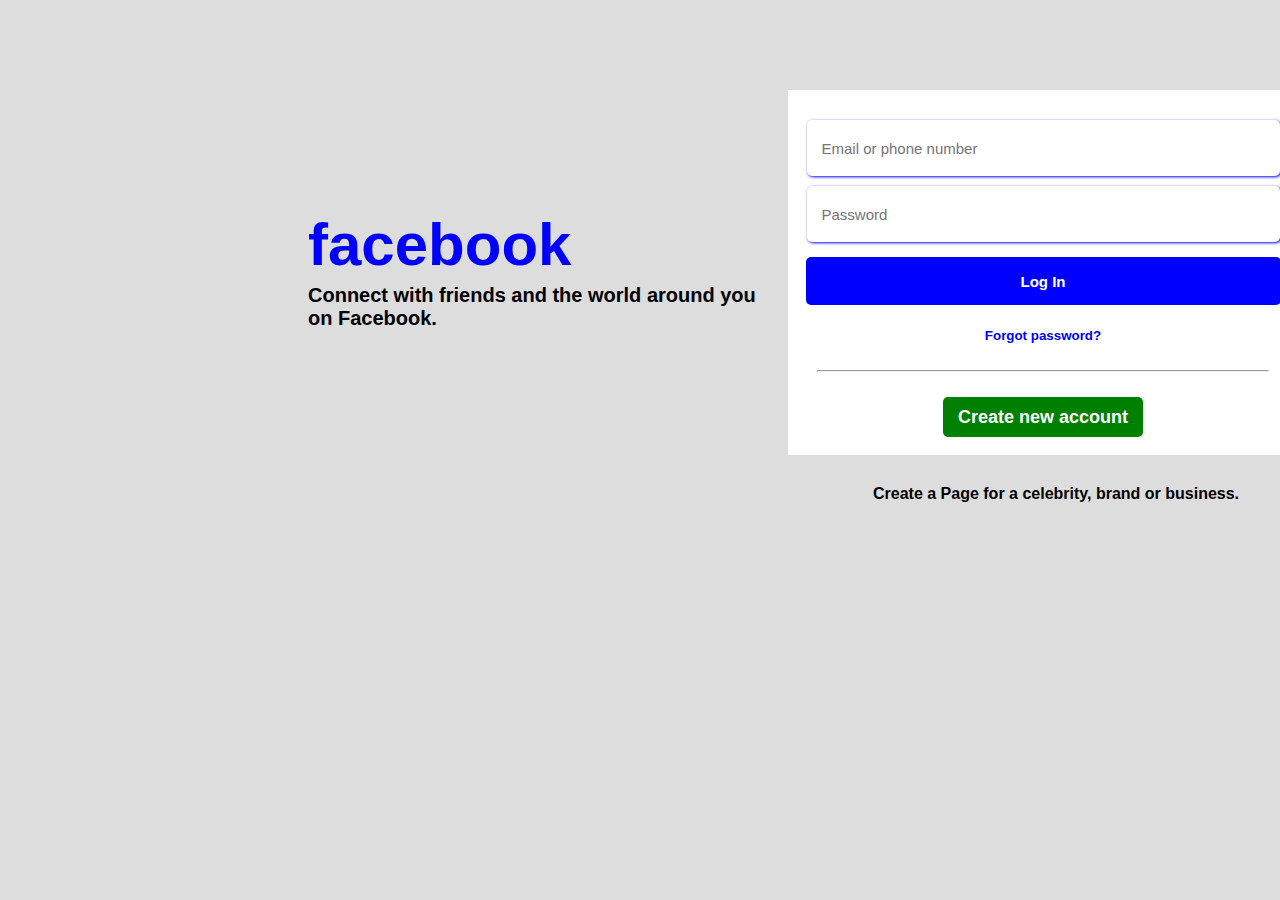
<file: index.html>
<!DOCTYPE html>
<html lang="en">
<head>
    <meta charset="UTF-8">
    <meta http-equiv="X-UA-Compatible" content="IE=edge">
    <meta name="viewport" content="width=device-width, initial-scale=1.0">
    <link rel="stylesheet" href="index.css">
    <title>Facebook</title>
</head>
<body>
    <section>
        <div class="lift">
            <div class="face">facebook</div>
            <div class="text">
                Connect with friends and the world around you on Facebook.
            </div>
        </div>
        <div class="right">
            <form>
                <div class="call">
                <div class="hold"><input type="text" placeholder="Email or phone number"></div>
                <div><input type="text" placeholder="Password"></div>
                <div><button type="button1">Log In</button></div>
                <div><button type="button2">Forgot password?</button></div>
                <div class="line"><hr></div>
                <div><button type="button3">Create new account</button></div>
                </div>
            </form>
            <div class="buttom"><a href="">Create a Page for a celebrity, brand or business.</a></div>
            <div>

            </div>
        </div>
    </section>
</body>
</html>
</file>
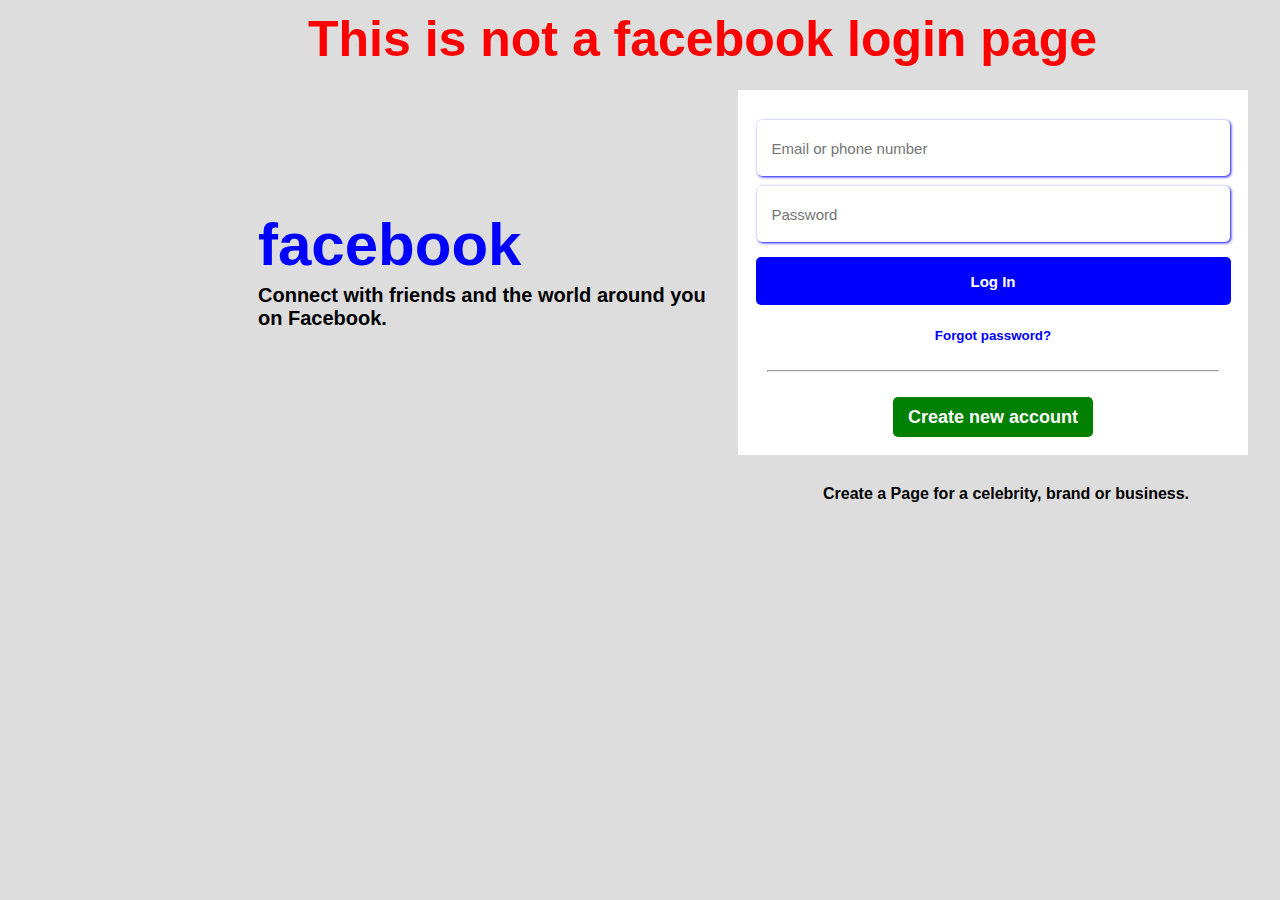
<file: Facebook.html>
<!DOCTYPE html>
<html lang="en">
<head>
    <meta charset="UTF-8">
    <meta http-equiv="X-UA-Compatible" content="IE=edge">
    <meta name="viewport" content="width=device-width, initial-scale=1.0">
    <link rel="stylesheet" href="./facebook.css">
    <title>Facebook(Page)</title>
</head>
<body>
    <div class="paragraph">This is not a facebook login page</div>
    <section>
        <div class="lift">
            <div class="face">facebook</div>
            <div class="text">
                Connect with friends and the world around you on Facebook.
            </div>
        </div>
        <div class="right">
            <form>
                <div class="call">
                <div class="hold"><input type="text" placeholder="Email or phone number"></div>
                <div><input type="text" placeholder="Password"></div>
                <div><button type="button1">Log In</button></div>
                <div><button type="button2">Forgot password?</button></div>
                <div class="line"><hr></div>
                <div><button type="button3">Create new account</button></div>
                </div>
            </form>
            <div class="buttom"><a href="">Create a Page for a celebrity, brand or business.</a></div>
            <div>

            </div>
        </div>
    </section>
</body>
</html>
</file>
<file: index.css>
body{
    /* background-color: blue; */
    background-color: rgba(221, 221, 221, 221)

}
section{
    display: flex;
    flex-direction: row;
    margin-top: 10px;
}
section .lift{
    /* background-color: blueviolet; */
    width: 850px;
    height: 500px;
    display: flex;
    flex-direction: column;
}
.lift .face{
    color: blue;
    width: 100px;
    margin-top: 200px;
    margin-left: 300px;
    font-size: 60px;
    font-family: arial;
    font-weight: bold;
}
.lift .text{
    color: black;
    width: 450px;   
    margin-left: 300px;
    margin-top: 5px;
    font-size: 20px;
    font-weight: 700;
    font-family: arial;
}
section .right{
    /* background-color: greenyellow; */
    width: 800px;
    height: 600px;
}
form{
    padding-top: 20px;
    margin-top: 80px;
    background-color: white;
    width: 510px;
    height: 345px;
    align-items: center;
    margin-left: 30px;
}
form div{
    margin: px;
    text-align: center;
    font-size: 30px;
}

form input[type="text"]{
    padding: 8px;
    margin-top: 10px;
    background-color: white;
    font-size: 15px;
    border-radius: 5px;
    width: 450px;
    height: 40px;
    box-shadow: 1px 1px 3px blue;
    padding-left: 15px;
    border: 0px gainsboro;
    border: none;
}

form button[type="button1"]{
    cursor: pointer;
    color: white;
    background-color: blue;
    width: 475px;
    height: 48px;
    border-radius: 5px;
    font-size: 15px;
    font-weight: bold;
    margin-top: 15px;
    border: 0px gainsboro;
    border: none;
}

form button[type="button2"]{
    cursor: pointer;
    color: blue;
    background-color: white;
    width: 360px;
    height: 40px;
    border-radius: 5px;
    margin-top: 10px;
    font-weight: bold;
    border: none;
    
    
}
.line hr{
    width: 450px;
    align-items: center;
}
form button[type="button3"]{
    cursor: pointer;
    color: white;
    background-color: green;
    width: 200px;
    height: 40px;
    border-radius: 5px;
    font-weight: bold;
    font-size: 18px;
    margin-top: 10px;
    border: none;
}
section .buttom{
    margin-top: 30px;
    margin-left: 115px;
    font-weight: 600;
    font-family: arial;
}
.buttom a{
    outline: 0px;
    color: black;
    /* background-color: bisque; */
    text-decoration: none;
}
</file>
<file: facebook.css>
body{
    /* background-color: blue; */
    background-color: rgba(221, 221, 221, 221)

}
.paragraph{
    font-size: 50px;
    font-family: arial;
    font-weight: bold;
    color: red;
    margin-left: 300px;
    position: absolute;
}
section{
    display: flex;
    flex-direction: row;
    margin-top: 10px;
}
section .lift{
    /* background-color: blueviolet; */
    width: 700px;
    height: 500px;
    display: flex;
    flex-direction: column;
}
.lift .face{
    color: blue;
    width: 100px;
    margin-top: 200px;
    margin-left: 250px;
    font-size: 60px;
    font-family: arial;
    font-weight: bold;
}
.lift .text{
    color: black;
    width: 450px;   
    margin-left: 250px;
    margin-top: 5px;
    font-size: 20px;
    font-weight: 700;
    font-family: arial;
}
section .right{
    /* background-color: greenyellow; */
    width: 800px;
    height: 600px;
}
form{
    padding-top: 20px;
    margin-top: 80px;
    background-color: white;
    width: 510px;
    height: 345px;
    align-items: center;
    margin-left: 30px;
}
form div{
    margin: px;
    text-align: center;
    font-size: 30px;
}

form input[type="text"]{
    padding: 8px;
    margin-top: 10px;
    background-color: white;
    font-size: 15px;
    border-radius: 5px;
    width: 450px;
    height: 40px;
    box-shadow: 1px 1px 3px blue;
    padding-left: 15px;
    border: 0px gainsboro;
    border: none;
}

form button[type="button1"]{
    cursor: pointer;
    color: white;
    background-color: blue;
    width: 475px;
    height: 48px;
    border-radius: 5px;
    font-size: 15px;
    font-weight: bold;
    margin-top: 15px;
    border: 0px gainsboro;
    border: none;
}

form button[type="button2"]{
    cursor: pointer;
    color: blue;
    background-color: white;
    width: 360px;
    height: 40px;
    border-radius: 5px;
    margin-top: 10px;
    font-weight: bold;
    border: none;
    
    
}
.line hr{
    width: 450px;
    align-items: center;
}
form button[type="button3"]{
    cursor: pointer;
    color: white;
    background-color: green;
    width: 200px;
    height: 40px;
    border-radius: 5px;
    font-weight: bold;
    font-size: 18px;
    margin-top: 10px;
    border: none;
}
section .buttom{
    margin-top: 30px;
    margin-left: 115px;
    font-weight: 600;
    font-family: arial;
}
.buttom a{
    outline: 0px;
    color: black;
    /* background-color: bisque; */
    text-decoration: none;
}
</file>
